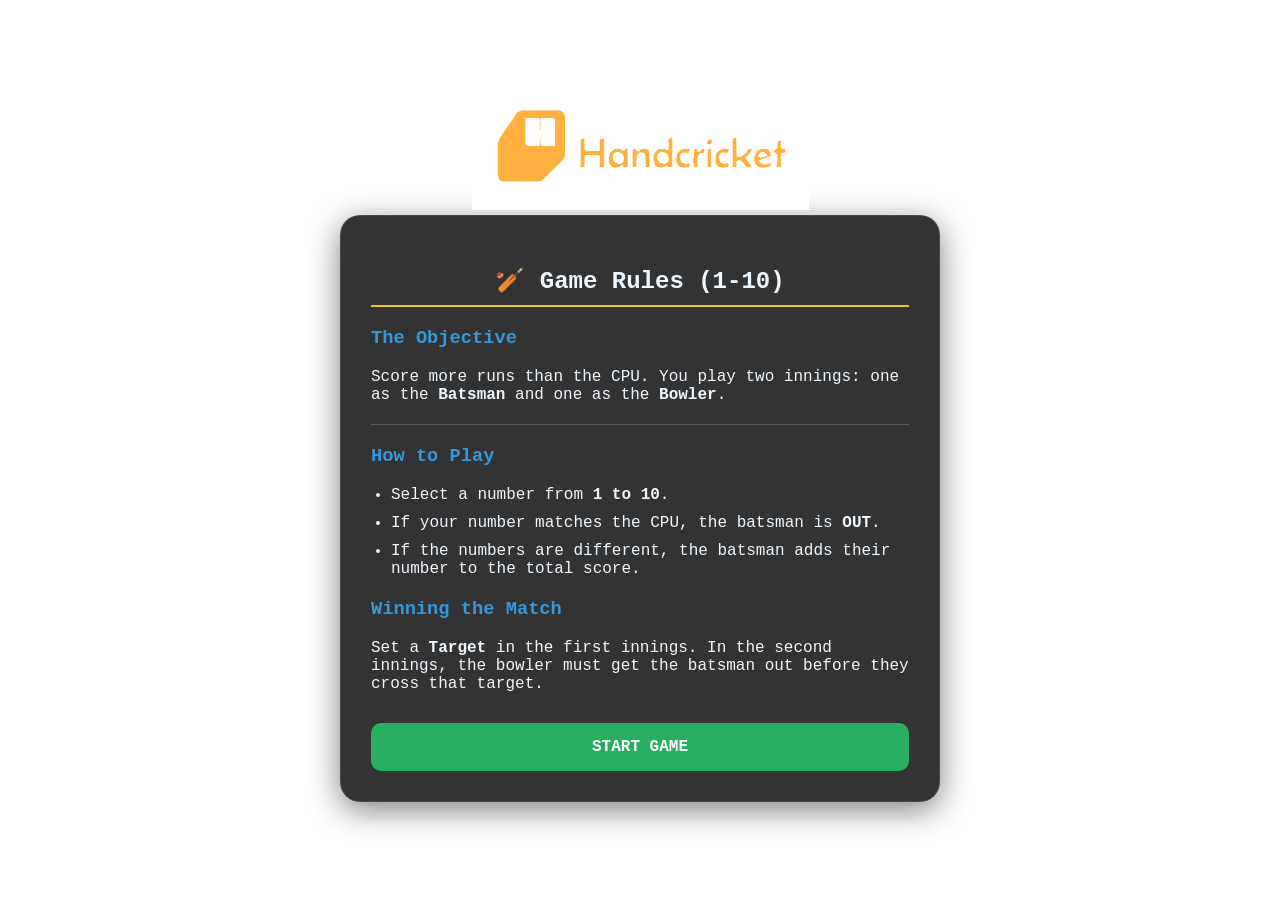
<file: handcricket app/html/index.html>
<!DOCTYPE html>
<html lang="en">
<head>
    <meta charset="UTF-8">
    <meta name="viewport" content="width=device-width, initial-scale=1.0">
    <link rel="stylesheet" href="css/rules-style.css">
    <title>Hand Cricket - Rules</title>
</head>
<body>

    <div class="container">
        <img src="images\Screenshot 2026-03-20 123613.png" alt="logo">
        
        <div class="rules-box">
            <h2>🏏 Game Rules (1-10)</h2>
            
            <section>
                <h3>The Objective</h3>
                <p>Score more runs than the CPU. You play two innings: one as the <strong>Batsman</strong> and one as the <strong>Bowler</strong>.</p>
            </section>

            <hr>

            <section>
                <h3>How to Play</h3>
                <ul>
                    <li>Select a number from <strong>1 to 10</strong>.</li>
                    <li>If your number matches the CPU, the batsman is <strong>OUT</strong>.</li>
                    <li>If the numbers are different, the batsman adds their number to the total score.</li>
                </ul>
            </section>

            <section>
                <h3>Winning the Match</h3>
                <p>Set a <strong>Target</strong> in the first innings. In the second innings, the bowler must get the batsman out before they cross that target.</p>
            </section>

            <a href="toss.html" class="play-btn">Start Game</a>
        </div>
    </div>

</body>
</html>
</file>
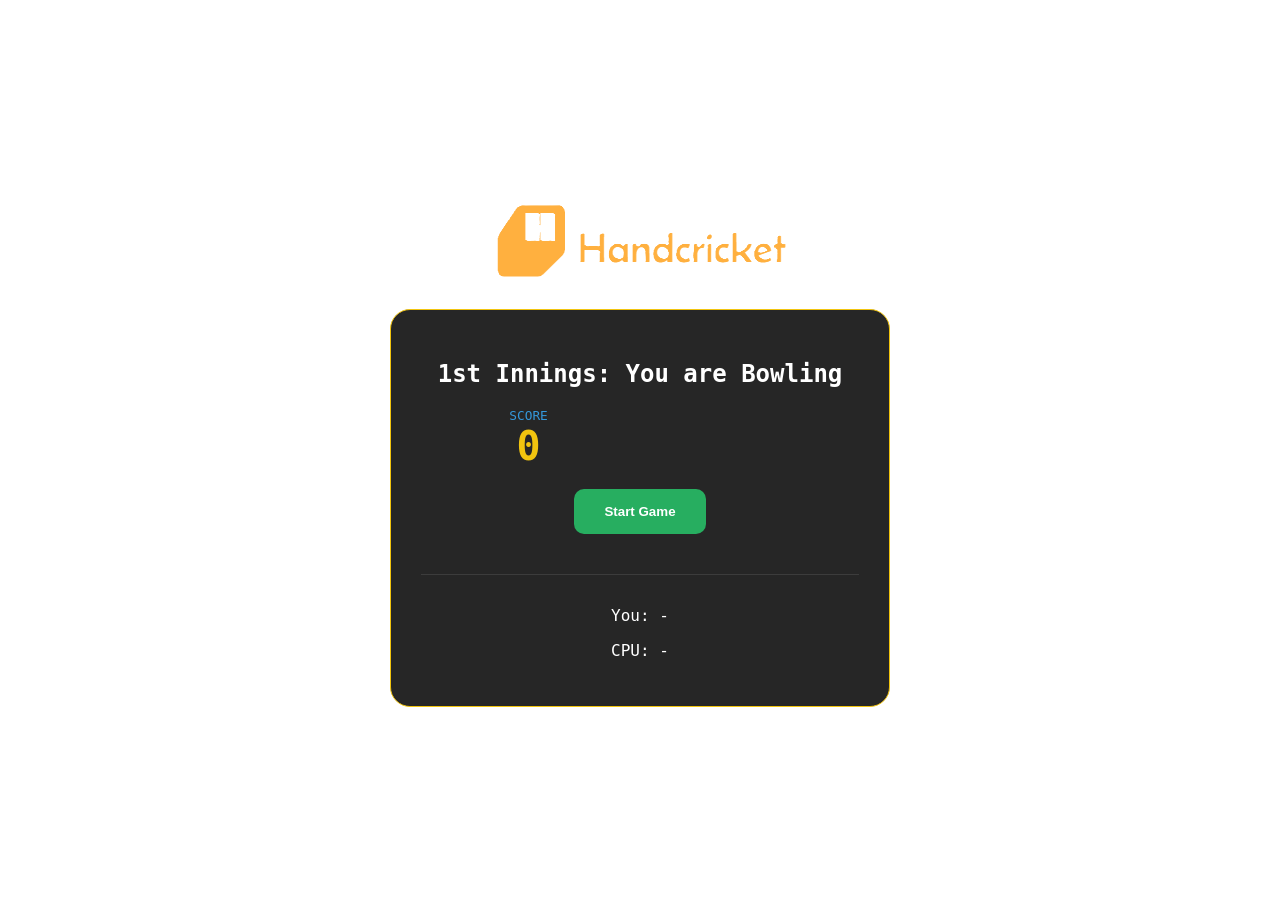
<file: handcricket app/html/game.html>
<!DOCTYPE html>
<html lang="en">
<head>
    <meta charset="UTF-8">
    <meta name="viewport" content="width=device-width, initial-scale=1.0">
    <link rel="stylesheet" href="css/game-style.css">
    <title>Hand Cricket - Game Start</title>
</head>
<body>
    <div class="container">
        <img src="images\Screenshot 2026-03-20 123613.png" alt="logo" >
        
        <div class="game-box">
            <div class="scoreboard">
                <h2 id="role-display">Loading...</h2>
                <div class="stats-row">
                    <div class="stat">
                        <span class="label">SCORE</span>
                        <span id="score-val">0</span>
                    </div>
                    <div id="target-box" class="stat" style="visibility: hidden;">
                        <span class="label" style="color: #e74c3c;">TARGET</span>
                        <span id="target-val">0</span>
                    </div>
                </div>
            </div>

             <div id="game-controls">
                <button id="start-game" class="btn">Start Game</button>
                <div id="buttons" class="number-grid"></div>
            </div>

            <div class="results-panel">
                <p id="useresult">You: -</p>
                <p id="cpuresult">CPU: -</p>
                <div id="outed"></div>
            </div>
        </div>
    </div>
    <script src="js/game.js"></script>
</body>
</html>
</file>
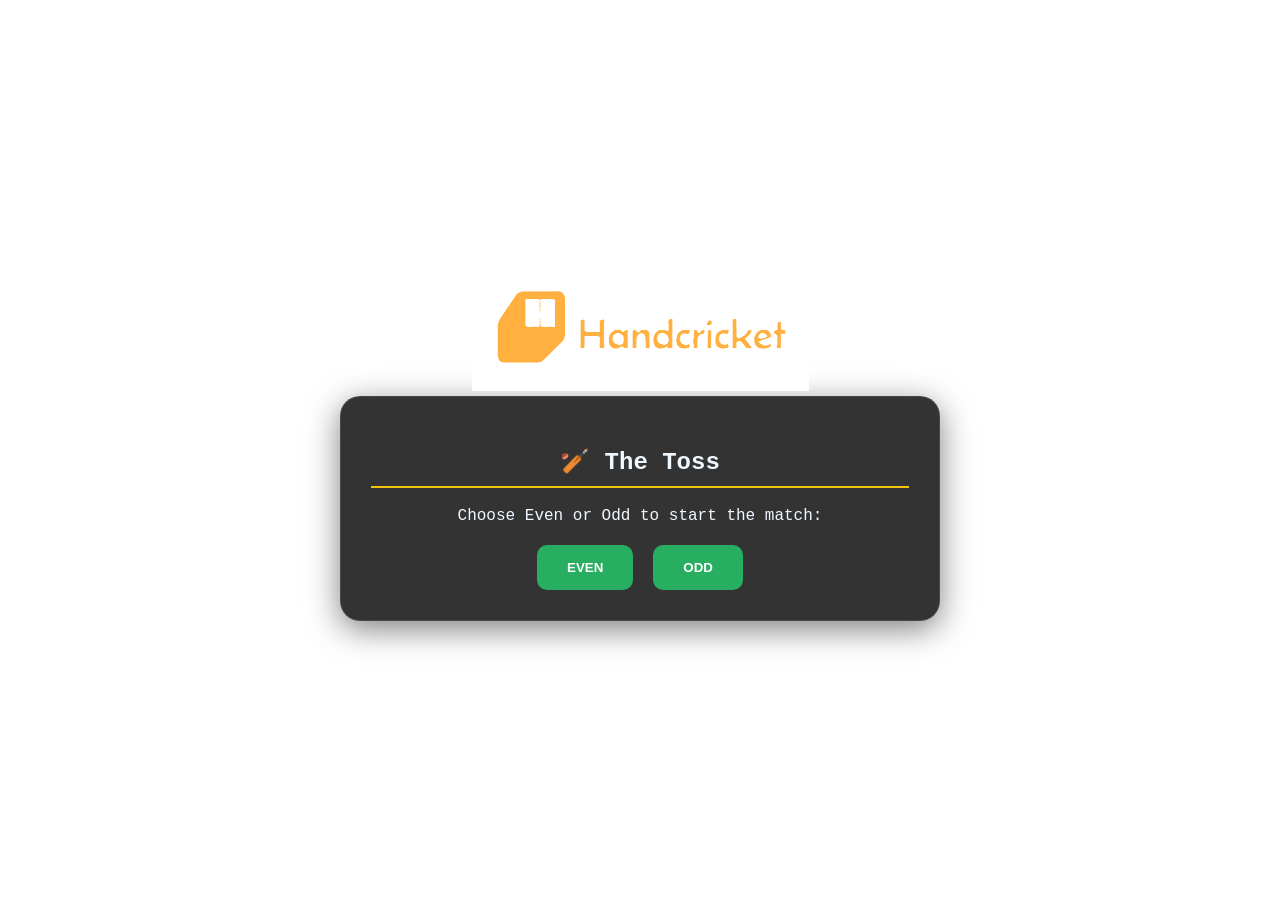
<file: handcricket app/html/toss.html>
<!DOCTYPE html>
<html lang="en">
<head>
    <meta charset="UTF-8">
    <meta name="viewport" content="width=device-width, initial-scale=1.0">
    <link rel="stylesheet" href="css/toss-style.css">
    <title>Hand Cricket - The Toss</title>
</head>
<body>

    <div class="container">
        <img src="images\Screenshot 2026-03-20 123613.png" alt="logo">
        
        <div class="game-box" id="game-area">
            <h2 id="phase-title">🏏 The Toss</h2>
            
            <div id="toss-choice">
                <p style="text-align: center;">Choose Even or Odd to start the match:</p>
                <div class="button-group">
                    <button class="btn" onclick="handleTossChoice('even')">EVEN</button>
                    <button class="btn" onclick="handleTossChoice('odd')">ODD</button>
                </div>
            </div>

            <div id="number-input" class="hidden">
                <p id="instruction-text" style="text-align: center;"></p>
                <div class="number-grid" id="num-btns">
                    </div>
            </div>

            <div id="toss-result" class="hidden">
                <h3 id="result-message" style="text-align: center;"></h3>
                <div class="button-group" id="decision-btns"></div>
            </div>
        </div>
    </div>

    <script src="js/toss.js"></script>
</body>
</html>
</file>
<file: handcricket app/html/css/rules-style.css>
/* Using a clean, modern font stack */
body {
    background-image: url("https://media.istockphoto.com/id/1442572567/photo/cricket-leather-ball-and-wickets-in-stadium-with-copy-space.jpg?s=612x612&w=0&k=20&c=1ePDu5PpEUtt5LKfrUaIuN9JttdNZQ3IH-RbUX-yrnI=");
    background-repeat: no-repeat;
    background-size: cover;
    background-attachment: fixed; /* Keeps background still while you scroll */
    margin: 0;
    padding: 0;
    display: flex;
    justify-content: center;
    align-items: center;
    min-height: 100vh;
    font-family: 'Cascadia Code', 'Courier New', monospace;
}

.container {
    width: 90%;
    max-width: 600px;
    text-align: center;
    padding: 30px;
}

h1 {
    color: #f1c40f; /* Gold color for the main title */
    text-shadow: 2px 2px 4px rgba(0,0,0,0.8);
    font-size: 2.5rem;
    margin-bottom: 20px;
}

.rules-box {
    background: rgba(0, 0, 0, 0.8); /* Darker background for better readability */
    color: aliceblue;
    padding: 30px;
    border-radius: 20px;
    border: 1px solid rgba(255, 255, 255, 0.1);
    box-shadow: 0 8px 32px rgba(0, 0, 0, 0.5);
    text-align: left; /* Rules are easier to read left-aligned */
}

h2 {
    text-align: center;
    border-bottom: 2px solid #f1c40f;
    padding-bottom: 10px;
}

h3 {
    color: #3498db; /* Blue for sub-headers */
    margin-top: 20px;
}

ul {
    padding-left: 20px;
}

li {
    margin-bottom: 10px;
}

hr {
    border: 0;
    height: 1px;
    background: rgba(255, 255, 255, 0.2);
    margin: 20px 0;
}

.play-btn {
    display: block;
    background-color: #27ae60; /* Cricket Green */
    color: white;
    text-decoration: none;
    text-align: center;
    padding: 15px;
    border-radius: 10px;
    margin-top: 30px;
    font-weight: bold;
    transition: 0.3s;
    text-transform: uppercase;
}

.play-btn:hover {
    background-color: #2ecc71;
    transform: translateY(-3px);
    box-shadow: 0 5px 15px rgba(46, 204, 113, 0.4);
}
</file>
<file: handcricket app/html/css/game-style.css>
body {
    background-image: url("https://media.istockphoto.com/id/1442572567/photo/cricket-leather-ball-and-wickets-in-stadium-with-copy-space.jpg?s=612x612&w=0&k=20&c=1ePDu5PpEUtt5LKfrUaIuN9JttdNZQ3IH-RbUX-yrnI=");
    background-size: cover;
    background-attachment: fixed;
    margin: 0;
    display: flex;
    justify-content: center;
    align-items: center;
    min-height: 100vh;
    font-family: 'Cascadia Code', monospace;
}

.container { width: 90%; max-width: 500px; text-align: center; }

.game-box {
    background: rgba(0, 0, 0, 0.85);
    padding: 30px;
    border-radius: 20px;
    border: 1px solid #f1c40f;
    color: white;
}

.stats-row { display: flex; justify-content: space-around; margin: 20px 0; }
.stat { display: flex; flex-direction: column; }
.label { font-size: 0.8rem; color: #3498db; }
#score-val, #target-val { font-size: 2.5rem; font-weight: bold; color: #f1c40f; }

.number-grid { display: grid; grid-template-columns: repeat(5, 1fr); gap: 10px; margin: 20px 0; }
.num-btn {
    background: #3498db; color: white; border: none;
    padding: 12px; border-radius: 8px; cursor: pointer; font-weight: bold;
}
.num-btn:hover { background: #2980b9; transform: scale(1.1); }

.btn { background: #27ae60; color: white; padding: 15px 30px; border: none; border-radius: 10px; font-weight: bold; cursor: pointer; }
.results-panel { border-top: 1px solid rgba(255,255,255,0.1); padding-top: 15px; }
</file>
<file: handcricket app/html/css/toss-style.css>
body {
    background-image: url("https://media.istockphoto.com/id/1442572567/photo/cricket-leather-ball-and-wickets-in-stadium-with-copy-space.jpg?s=612x612&w=0&k=20&c=1ePDu5PpEUtt5LKfrUaIuN9JttdNZQ3IH-RbUX-yrnI=");
    background-repeat: no-repeat;
    background-size: cover;
    background-attachment: fixed;
    margin: 0;
    padding: 0;
    display: flex;
    justify-content: center;
    align-items: center;
    min-height: 100vh;
    font-family: 'Cascadia Code', 'Courier New', monospace; /* Consistent font */
}

.container {
    width: 90%;
    max-width: 600px;
    text-align: center;
    padding: 30px;
}

h1 {
    color: #f1c40f; /* Gold title */
    text-shadow: 2px 2px 4px rgba(0,0,0,0.8);
    font-size: 2.5rem;
    margin-bottom: 20px;
}

.game-box {
    background: rgba(0, 0, 0, 0.8); /* Darker background */
    color: aliceblue;
    padding: 30px;
    border-radius: 20px;
    border: 1px solid rgba(255, 255, 255, 0.1);
    box-shadow: 0 8px 32px rgba(0, 0, 0, 0.5);
    text-align: left;
}

h2 {
    text-align: center;
    border-bottom: 2px solid #f1c40f; /* Gold border */
    padding-bottom: 10px;
    color: aliceblue;
}

h3 {
    color: #3498db; /* Blue headers */
}

.button-group {
    display: flex;
    justify-content: center;
    gap: 20px;
    margin-top: 20px;
}

.btn {
    background-color: #27ae60; /* Cricket Green */
    color: white;
    border: none;
    padding: 15px 30px;
    border-radius: 10px;
    font-weight: bold;
    cursor: pointer;
    text-transform: uppercase;
    transition: 0.3s;
}

.btn:hover {
    background-color: #2ecc71;
    transform: translateY(-3px);
    box-shadow: 0 5px 15px rgba(46, 204, 113, 0.4);
}

.number-grid {
    display: grid;
    grid-template-columns: repeat(5, 1fr);
    gap: 10px;
    margin-top: 20px;
}

.num-btn {
    background-color: #3498db;
    color: white;
    border: none;
    padding: 12px;
    border-radius: 8px;
    font-weight: bold;
    cursor: pointer;
    transition: 0.2s;
}

.num-btn:hover {
    background-color: #2980b9;
    transform: scale(1.1);
}

.hidden { display: none; }
</file>
